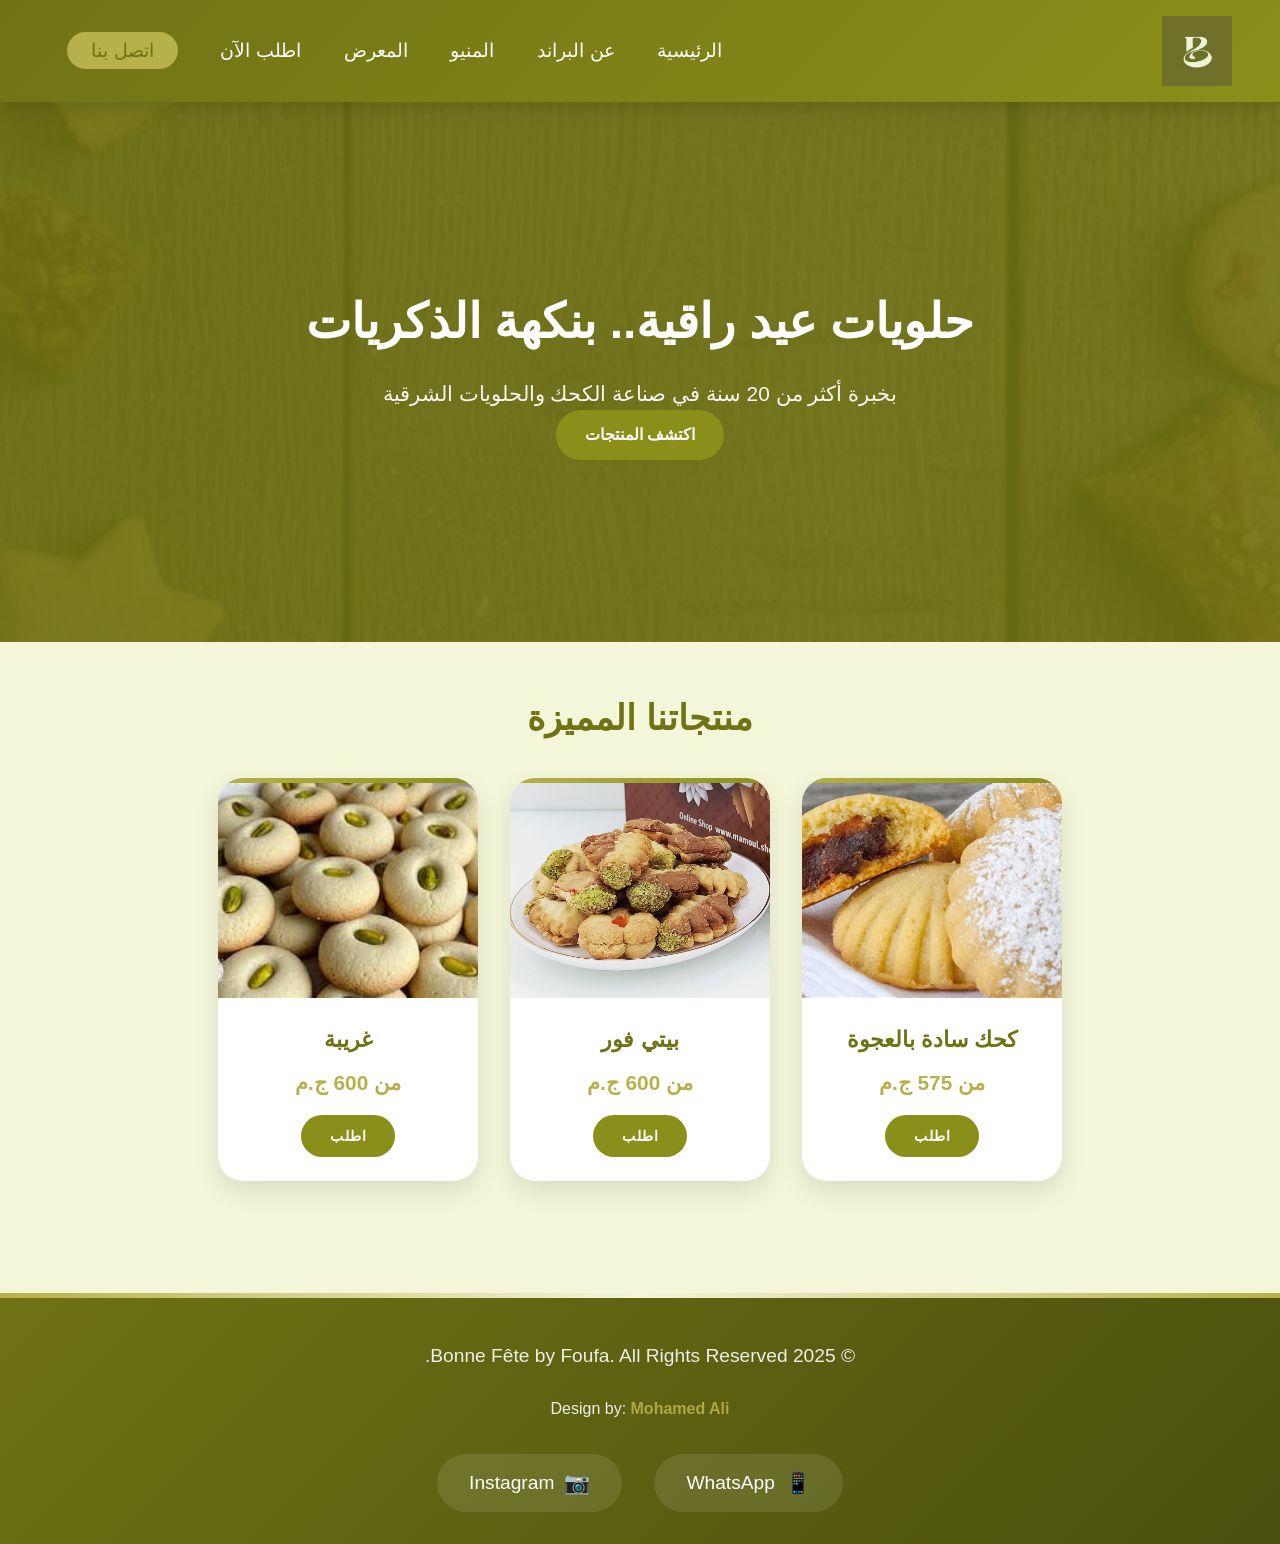
<file: index.html>
<!DOCTYPE html>
<html lang="ar" dir="rtl">
<head>
    <meta charset="UTF-8">
    <meta name="viewport" content="width=device-width, initial-scale=1.0">
    <title>Bonne Fête by Foufa | حلويات عيد راقية</title>
    <link rel="stylesheet" href="style.css">
</head>
<body>
    <header>
        <div class="logo">
            <img src="images/logo-bonnefete-main.png" alt="Bonne Fête by Foufa">
        </div>
        <nav>
            <a href="index.html">الرئيسية</a>
            <a href="about.html">عن البراند</a>
            <a href="menu.html">المنيو</a>
            <a href="gallery.html">المعرض</a>
            <a href="order.html">اطلب الآن</a>
            <a href="contact.html">اتصل بنا</a>
        </nav>
    </header>

    <section class="hero">
        <div class="hero-content">
            <h1>حلويات عيد راقية.. بنكهة الذكريات</h1>
            <p>بخبرة أكثر من 20 سنة في صناعة الكحك والحلويات الشرقية</p>
            <a href="menu.html" class="btn">اكتشف المنتجات</a>
        </div>
    </section>


  

    <section class="featured-products">
        <h2>منتجاتنا المميزة</h2>
        <div class="product-grid">
            <div class="product-card">
                <img src="images/product-kahk-agameya.jpg" alt="كحك سادة بالعجوة">
                <h3>كحك سادة بالعجوة</h3>
                <p>من 575 ج.م</p>
                <a href="order.html" class="btn-small">اطلب</a>
            </div>
            <div class="product-card">
                <img src="images/product-petitfours.jpg" alt="بيتي فور">
                <h3>بيتي فور</h3>
                <p>من 600 ج.م</p>
                <a href="order.html" class="btn-small">اطلب</a>
            </div>
            <div class="product-card">
                <img src="images/product-ghorayeba.jpg" alt="غريبة">
                <h3>غريبة</h3>
                <p>من 600 ج.م</p>
                <a href="order.html" class="btn-small">اطلب</a>
            </div>
        </div>
    </section>

    <footer>
    <p>© 2025 Bonne Fête by Foufa. All Rights Reserved.</p>
    <p class="designer-credit">Design by: <a href="#" target="_blank">Mohamed Ali</a></p>
    <div class="social">
        <a href="https://wa.me/201027930131" target="_blank">WhatsApp</a>
        <a href="https://instagram.com/bonnefete_by_foufa" target="_blank">Instagram</a>
    </div>
</footer>

    <script src="script.js"></script>
</body>
</html>
</file>
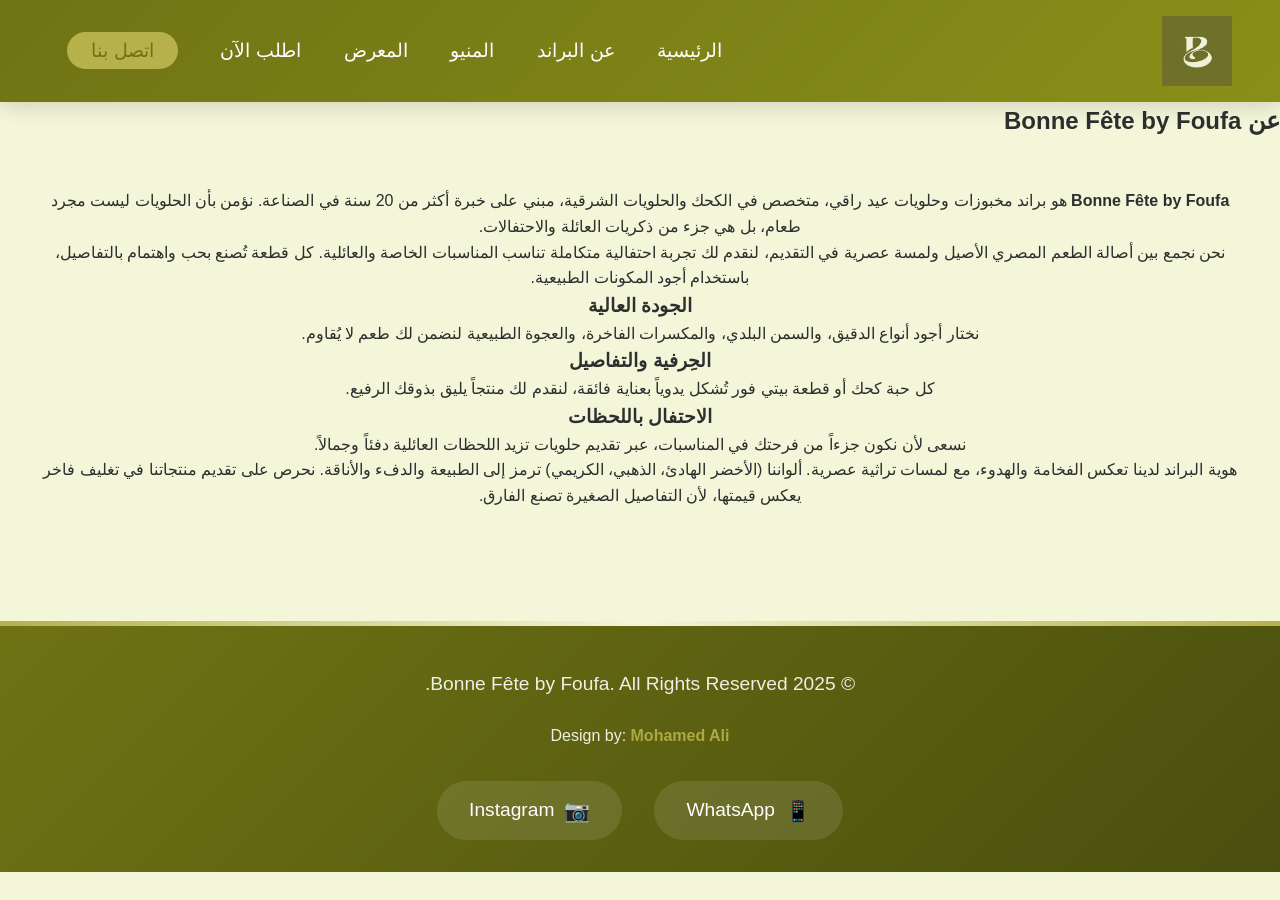
<file: about.html>
<!DOCTYPE html>
<html lang="ar" dir="rtl">
<head>
    <meta charset="UTF-8">
    <meta name="viewport" content="width=device-width, initial-scale=1.0">
    <title>عن البراند - Bonne Fête by Foufa</title>
    <link rel="stylesheet" href="style.css">
</head>
<body>
    <header>
        <div class="logo">
            <img src="images/logo-bonnefete-main.png" alt="Bonne Fête by Foufa">
        </div>
        <nav>
            <a href="index.html">الرئيسية</a>
            <a href="about.html">عن البراند</a>
            <a href="menu.html">المنيو</a>
            <a href="gallery.html">المعرض</a>
            <a href="order.html">اطلب الآن</a>
            <a href="contact.html">اتصل بنا</a>
        </nav>
    </header>

    <section class="page-header">
        <h1>عن Bonne Fête by Foufa</h1>
    </section>

    <section class="about-content">
        <p><strong>Bonne Fête by Foufa</strong> هو براند مخبوزات وحلويات عيد راقي، متخصص في الكحك والحلويات الشرقية، مبني على خبرة أكثر من 20 سنة في الصناعة. نؤمن بأن الحلويات ليست مجرد طعام، بل هي جزء من ذكريات العائلة والاحتفالات.</p>
        
        <p>نحن نجمع بين أصالة الطعم المصري الأصيل ولمسة عصرية في التقديم، لنقدم لك تجربة احتفالية متكاملة تناسب المناسبات الخاصة والعائلية. كل قطعة تُصنع بحب واهتمام بالتفاصيل، باستخدام أجود المكونات الطبيعية.</p>

        <div class="about-values">
            <div class="value-item">
                <h3>الجودة العالية</h3>
                <p>نختار أجود أنواع الدقيق، والسمن البلدي، والمكسرات الفاخرة، والعجوة الطبيعية لنضمن لك طعم لا يُقاوم.</p>
            </div>
            <div class="value-item">
                <h3>الحِرفية والتفاصيل</h3>
                <p>كل حبة كحك أو قطعة بيتي فور تُشكل يدوياً بعناية فائقة، لنقدم لك منتجاً يليق بذوقك الرفيع.</p>
            </div>
            <div class="value-item">
                <h3>الاحتفال باللحظات</h3>
                <p>نسعى لأن نكون جزءاً من فرحتك في المناسبات، عبر تقديم حلويات تزيد اللحظات العائلية دفئاً وجمالاً.</p>
            </div>
        </div>

        <p>هوية البراند لدينا تعكس الفخامة والهدوء، مع لمسات تراثية عصرية. ألواننا (الأخضر الهادئ، الذهبي، الكريمي) ترمز إلى الطبيعة والدفء والأناقة. نحرص على تقديم منتجاتنا في تغليف فاخر يعكس قيمتها، لأن التفاصيل الصغيرة تصنع الفارق.</p>
    </section>

   <footer>
    <p>© 2025 Bonne Fête by Foufa. All Rights Reserved.</p>
    <p class="designer-credit">Design by: <a href="#" target="_blank">Mohamed Ali</a></p>
    <div class="social">
        <a href="https://wa.me/201027930131" target="_blank">WhatsApp</a>
        <a href="https://instagram.com/bonnefete_by_foufa" target="_blank">Instagram</a>
    </div>
</footer>
    <script src="script.js"></script>
</body>
</html>
</file>
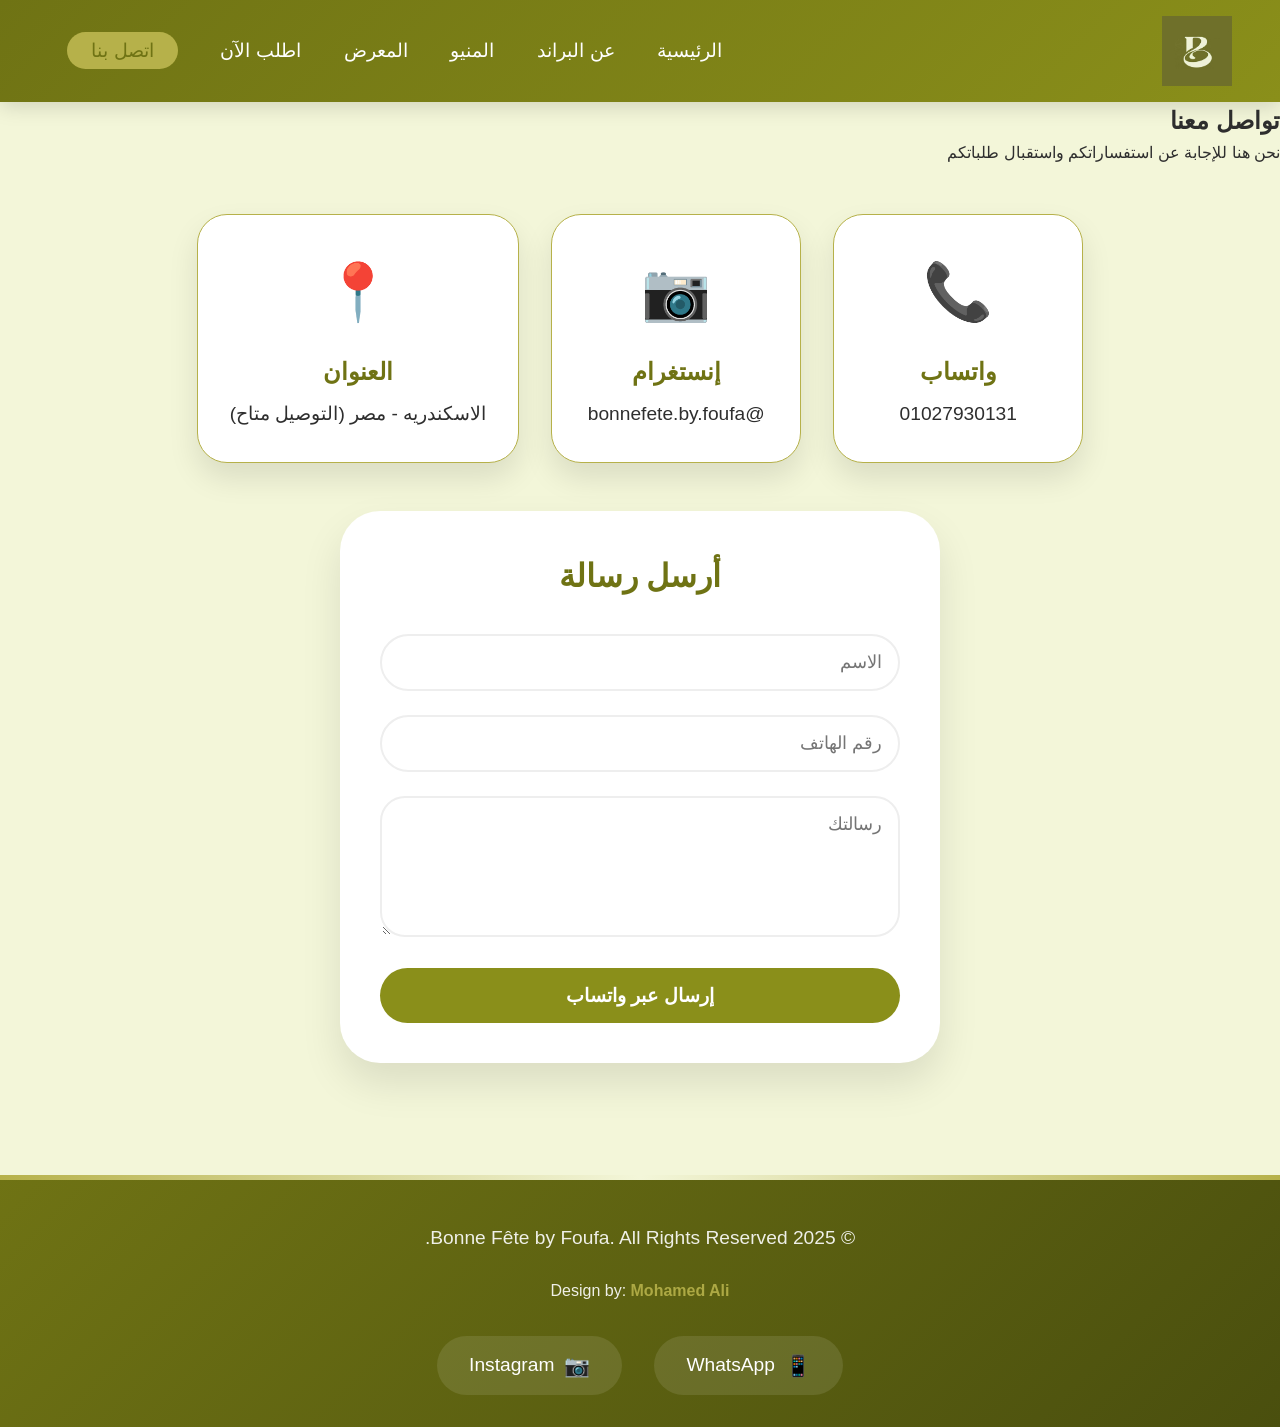
<file: contact.html>
<!DOCTYPE html>
<html lang="ar" dir="rtl">
<head>
    <meta charset="UTF-8">
    <meta name="viewport" content="width=device-width, initial-scale=1.0">
    <title>اتصل بنا - Bonne Fête by Foufa</title>
    <link rel="stylesheet" href="style.css">
</head>
<body>
    <header>
        <div class="logo">
            <img src="images/logo-bonnefete-main.png" alt="Bonne Fête by Foufa">
        </div>
        <nav>
            <a href="index.html">الرئيسية</a>
            <a href="about.html">عن البراند</a>
            <a href="menu.html">المنيو</a>
            <a href="gallery.html">المعرض</a>
            <a href="order.html">اطلب الآن</a>
            <a href="contact.html">اتصل بنا</a>
        </nav>
    </header>

    <section class="page-header">
        <h1>تواصل معنا</h1>
        <p>نحن هنا للإجابة عن استفساراتكم واستقبال طلباتكم</p>
    </section>

    <section class="contact-section">
        <div class="contact-info">
            <div class="contact-card">
                <div style="font-size: 3rem;">📞</div>
                <h3>واتساب</h3>
                <a href="https://wa.me/201027930131" target="_blank">01027930131</a>
            </div>
            <div class="contact-card">
                <div style="font-size: 3rem;">📷</div>
                <h3>إنستغرام</h3>
                <a href="https://instagram.com/bonnefete_by_foufa" target="_blank">@bonnefete.by.foufa</a>
            </div>
            <div class="contact-card">
                <div style="font-size: 3rem;">📍</div>
                <h3>العنوان</h3>
                <p>الاسكندريه - مصر (التوصيل متاح)</p>
            </div>
        </div>

        <div class="contact-form">
            <h2>أرسل رسالة</h2>
            <form id="contactForm" onsubmit="sendContactMessage(event)">
                <input type="text" id="name" placeholder="الاسم" required>
                <input type="text" id="phone" placeholder="رقم الهاتف" required>
                <textarea id="message" rows="5" placeholder="رسالتك" required></textarea>
                <button type="submit" class="btn">إرسال عبر واتساب</button>
            </form>
        </div>
    </section>

   <footer>
    <p>© 2025 Bonne Fête by Foufa. All Rights Reserved.</p>
    <p class="designer-credit">Design by: <a href="#" target="_blank">Mohamed Ali</a></p>
    <div class="social">
        <a href="https://wa.me/201027930131" target="_blank">WhatsApp</a>
        <a href="https://instagram.com/bonnefete_by_foufa" target="_blank">Instagram</a>
    </div>
</footer>
    <script>
        function sendContactMessage(event) {
            event.preventDefault();
            const name = document.getElementById('name').value;
            const phone = document.getElementById('phone').value;
            const message = document.getElementById('message').value;
            const fullMessage = `*رسالة جديدة من موقع Bonne Fête*%0A%0Aالاسم: ${name}%0Aرقم الهاتف: ${phone}%0Aالرسالة: ${message}`;
            window.open(`https://wa.me/201027930131?text=${fullMessage}`, '_blank');
        }
    </script>
    <script src="script.js"></script>
</body>
</html>
</file>
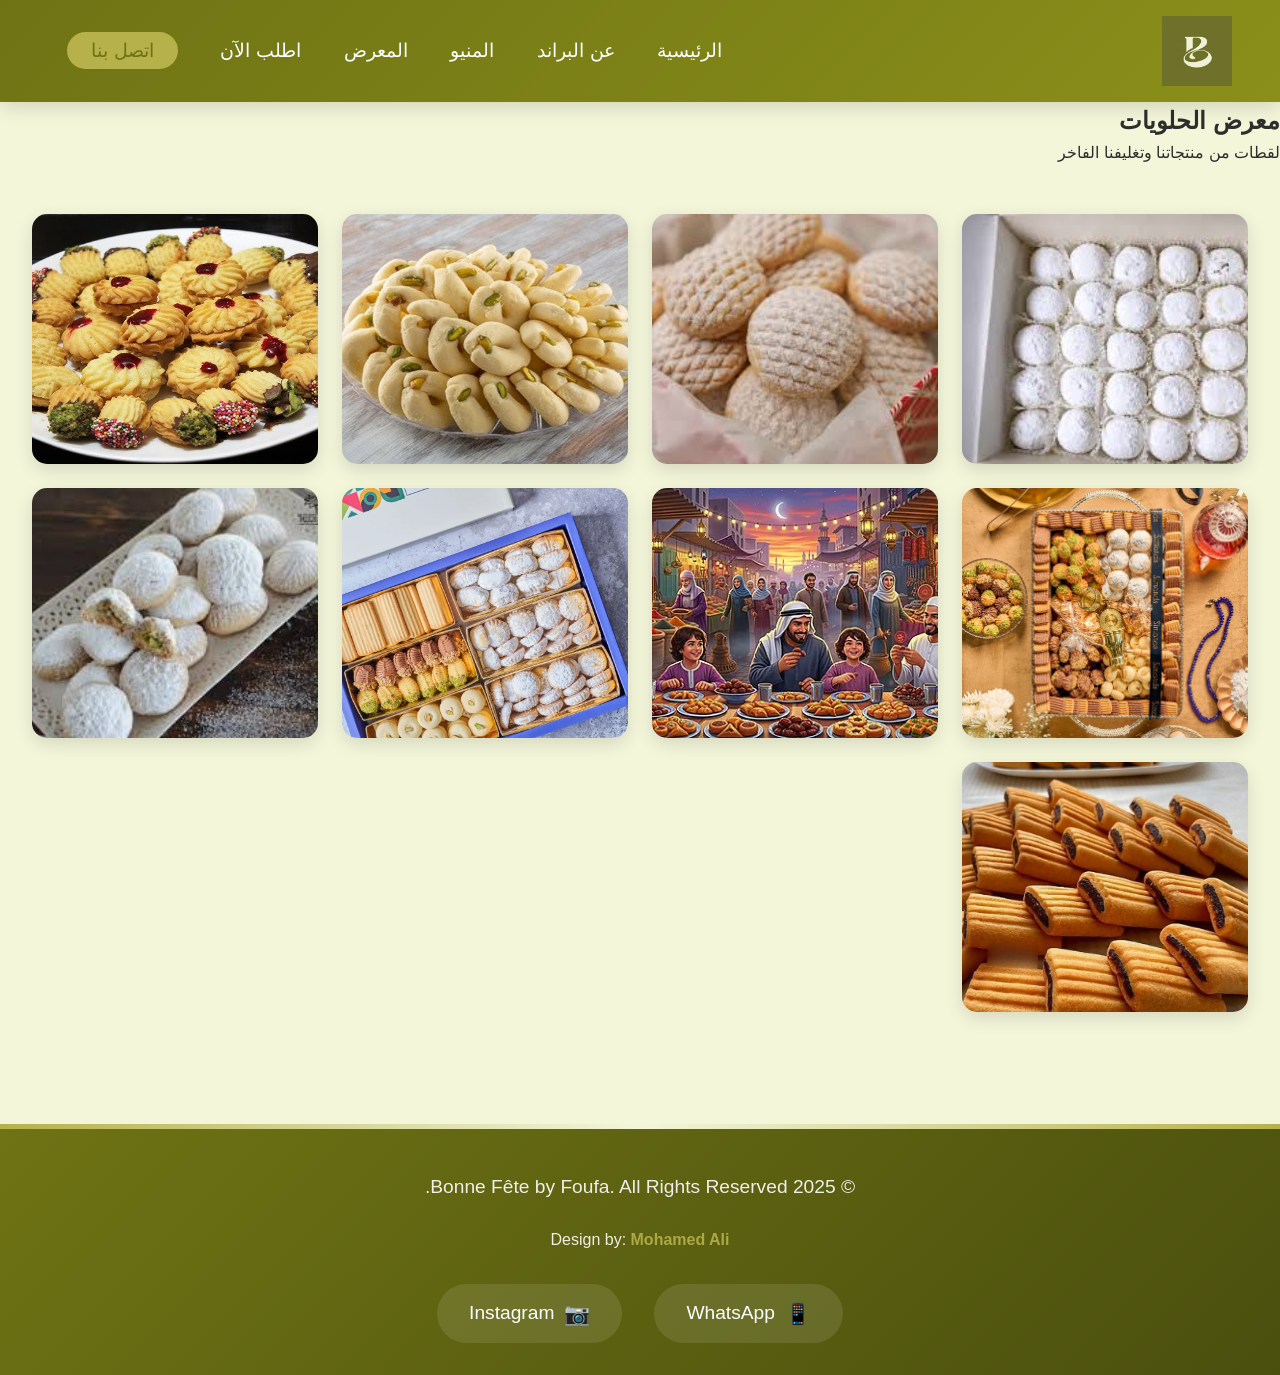
<file: gallery.html>
<!DOCTYPE html>
<html lang="ar" dir="rtl">
<head>
    <meta charset="UTF-8">
    <meta name="viewport" content="width=device-width, initial-scale=1.0">
    <title>المعرض - Bonne Fête by Foufa</title>
    <link rel="stylesheet" href="style.css">
</head>
<body>
    <header>
        <div class="logo">
            <img src="images/logo-bonnefete-main.png" alt="Bonne Fête by Foufa">
        </div>
        <nav>
            <a href="index.html">الرئيسية</a>
            <a href="about.html">عن البراند</a>
            <a href="menu.html">المنيو</a>
            <a href="gallery.html">المعرض</a>
            <a href="order.html">اطلب الآن</a>
            <a href="contact.html">اتصل بنا</a>
        </nav>
    </header>

    <section class="page-header">
        <h1>معرض الحلويات</h1>
        <p>لقطات من منتجاتنا وتغليفنا الفاخر</p>
    </section>

    <section class="gallery-section">
        <div class="gallery-grid">
            <div class="gallery-item"><img src="images/gallery-kahk-variety-1.jpg" alt="تشكيلة كحك"></div>
            <div class="gallery-item"><img src="images/gallery-kahk-closeup.jpg" alt="كحك مقرب"></div>
            <div class="gallery-item"><img src="images/gallery-ghorayeba-plate.jpg" alt="طبق غريبة"></div>
            <div class="gallery-item"><img src="images/gallery-petitfours-assorted.jpg" alt="بيتي فور"></div>
            <div class="gallery-item"><img src="images/gallery-box-gold-ribbon.jpg" alt="صندوق بشريط ذهبي"></div>
            <div class="gallery-item"><img src="images/gallery-family-celebration.jpg" alt="عائلة تحتفل"></div>
            <div class="gallery-item"><img src="images/gallery-packaging-cream.jpg" alt="صناديق كريمية"></div>
            <div class="gallery-item"><img src="images/product-kahk-agameya-pistachio.jpg" alt="كحك فستق"></div>
            <div class="gallery-item"><img src="images/product-cookies-filled-agwa.jpg" alt="بسكويت محشو عجوة"></div>
        </div>
    </section>

   <footer>
    <p>© 2025 Bonne Fête by Foufa. All Rights Reserved.</p>
    <p class="designer-credit">Design by: <a href="#" target="_blank">Mohamed Ali</a></p>
    <div class="social">
        <a href="https://wa.me/201027930131" target="_blank">WhatsApp</a>
        <a href="https://instagram.com/bonnefete_by_foufa" target="_blank">Instagram</a>
    </div>
</footer>
    <script src="script.js"></script>
</body>
</html>
</file>
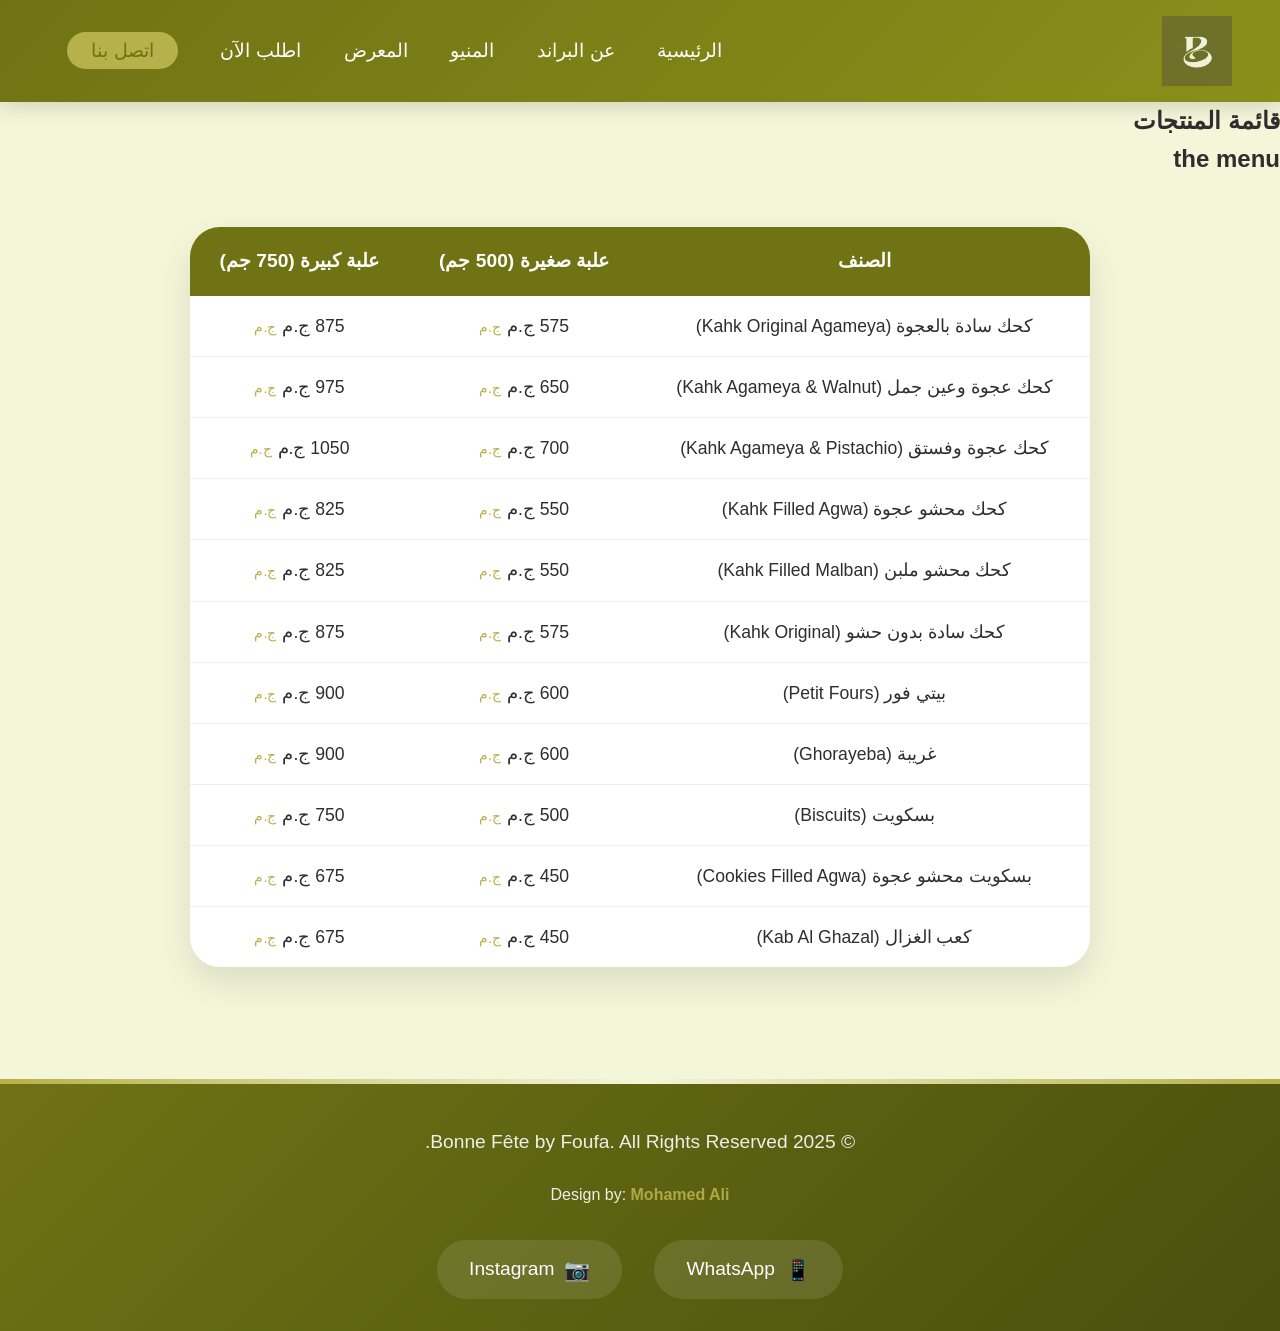
<file: menu.html>
<!DOCTYPE html>
<html lang="ar" dir="rtl">
<head>
    <meta charset="UTF-8">
    <meta name="viewport" content="width=device-width, initial-scale=1.0">
    <title>المنيو - Bonne Fête by Foufa</title>
    <link rel="stylesheet" href="style.css">
</head>
<body>
    <header>
        <div class="logo">
            <img src="images/logo-bonnefete-main.png" alt="Bonne Fête by Foufa">
        </div>
        <nav>
            <a href="index.html">الرئيسية</a>
            <a href="about.html">عن البراند</a>
            <a href="menu.html">المنيو</a>
            <a href="gallery.html">المعرض</a>
            <a href="order.html">اطلب الآن</a>
            <a href="contact.html">اتصل بنا</a>
        </nav>
    </header>

    <section class="page-header">
        <h1>قائمة المنتجات</h1>
            <h1>     the menu </h1>
    </section>

    <section class="menu-table">
        <table>
            <thead>
                <tr>
                    <th>الصنف</th>
                    <th>علبة صغيرة (500 جم)</th>
                    <th>علبة كبيرة (750 جم)</th>
                </tr>
            </thead>
            <tbody>
                <tr><td>كحك سادة بالعجوة (Kahk Original Agameya)</td><td>575 ج.م</td><td>875 ج.م</td></tr>
                <tr><td>كحك عجوة وعين جمل (Kahk Agameya & Walnut)</td><td>650 ج.م</td><td>975 ج.م</td></tr>
                <tr><td>كحك عجوة وفستق (Kahk Agameya & Pistachio)</td><td>700 ج.م</td><td>1050 ج.م</td></tr>
                <tr><td>كحك محشو عجوة (Kahk Filled Agwa)</td><td>550 ج.م</td><td>825 ج.م</td></tr>
                <tr><td>كحك محشو ملبن (Kahk Filled Malban)</td><td>550 ج.م</td><td>825 ج.م</td></tr>
                <tr><td>كحك سادة بدون حشو (Kahk Original)</td><td>575 ج.م</td><td>875 ج.م</td></tr>
                <tr><td>بيتي فور (Petit Fours)</td><td>600 ج.م</td><td>900 ج.م</td></tr>
                <tr><td>غريبة (Ghorayeba)</td><td>600 ج.م</td><td>900 ج.م</td></tr>
                <tr><td>بسكويت (Biscuits)</td><td>500 ج.م</td><td>750 ج.م</td></tr>
                <tr><td>بسكويت محشو عجوة (Cookies Filled Agwa)</td><td>450 ج.م</td><td>675 ج.م</td></tr>
                <tr><td>كعب الغزال (Kab Al Ghazal)</td><td>450 ج.م</td><td>675 ج.م</td></tr>
            </tbody>
        </table>
    </section>

  <footer>
    <p>© 2025 Bonne Fête by Foufa. All Rights Reserved.</p>
    <p class="designer-credit">Design by: <a href="#" target="_blank">Mohamed Ali</a></p>
    <div class="social">
        <a href="https://wa.me/201027930131" target="_blank">WhatsApp</a>
        <a href="https://instagram.com/bonnefete_by_foufa" target="_blank">Instagram</a>
    </div>
</footer>
    <script src="script.js"></script>
</body>
</html>
</file>
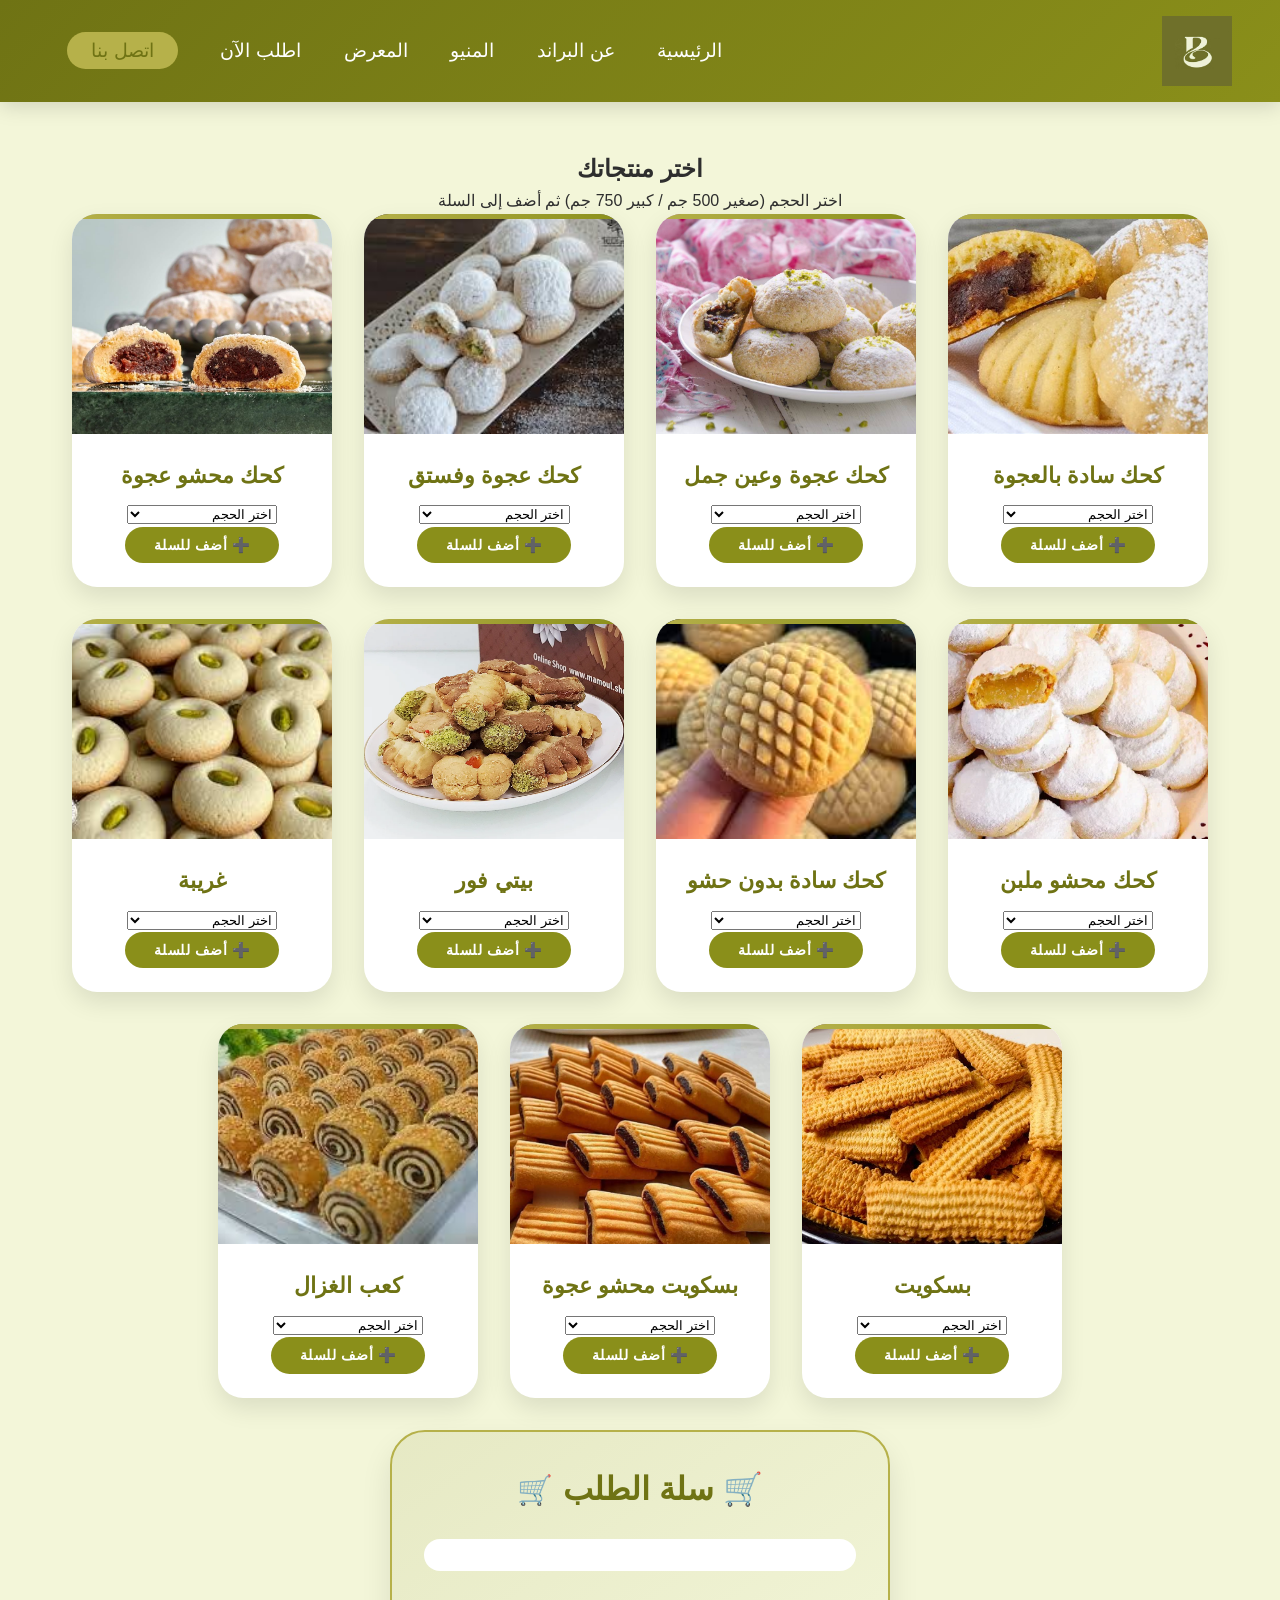
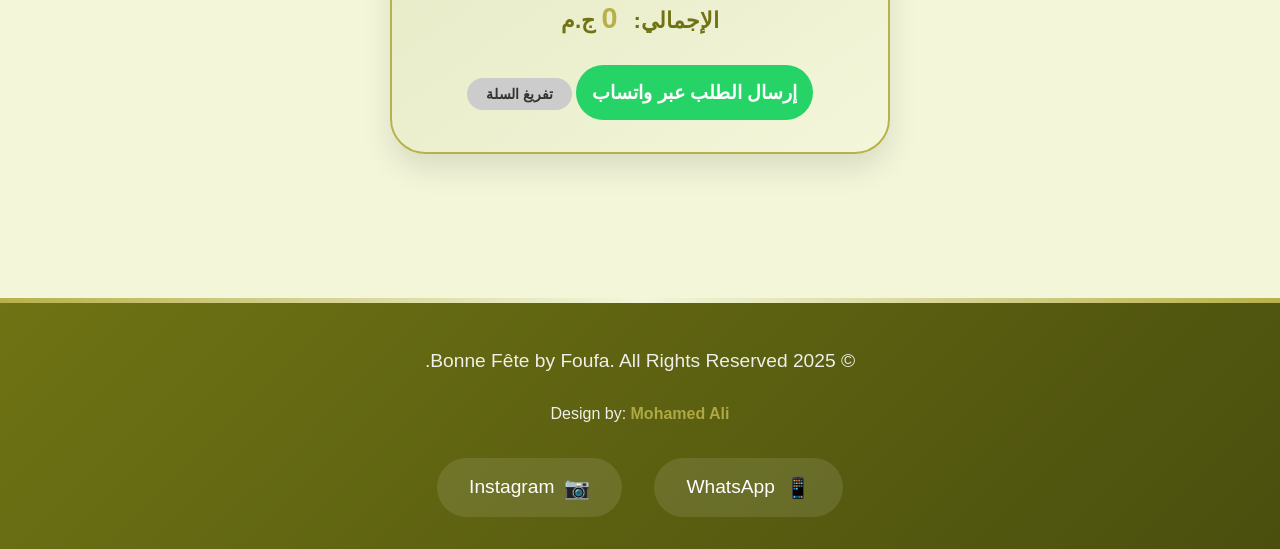
<file: order.html>
<!DOCTYPE html>
<html lang="ar" dir="rtl">
<head>
    <meta charset="UTF-8">
    <meta name="viewport" content="width=device-width, initial-scale=1.0">
    <title>اطلب الآن - Bonne Fête by Foufa</title>
    <link rel="stylesheet" href="style.css">
</head>
<body>
    <header>
        <div class="logo">
            <img src="images/logo-bonnefete-main.png" alt="Bonne Fête by Foufa">
        </div>
        <nav>
            <a href="index.html">الرئيسية</a>
            <a href="about.html">عن البراند</a>
            <a href="menu.html">المنيو</a>
            <a href="gallery.html">المعرض</a>
            <a href="order.html">اطلب الآن</a>
            <a href="contact.html">اتصل بنا</a>
        </nav>
    </header>

    <section class="order-page">
        <h1>اختر منتجاتك</h1>
        <p>اختر الحجم (صغير 500 جم / كبير 750 جم) ثم أضف إلى السلة</p>

        <div class="product-grid" id="product-list">
            <!-- المنتجات ستتم إضافتها عبر JavaScript -->
        </div>

        <div class="cart">
            <h2>🛒 سلة الطلب</h2>
            <ul id="cart-items"></ul>
            <p>الإجمالي: <span id="cart-total">0</span> ج.م</p>
            <button id="whatsapp-order" class="btn">إرسال الطلب عبر واتساب</button>
            <button id="clear-cart" class="btn-small" style="background-color: #ccc; color: #333; margin-top: 0.5rem;">تفريغ السلة</button>
        </div>
    </section>
<footer>
    <p>© 2025 Bonne Fête by Foufa. All Rights Reserved.</p>
    <p class="designer-credit">Design by: <a href="#" target="_blank">Mohamed Ali</a></p>
    <div class="social">
        <a href="https://wa.me/201027930131" target="_blank">WhatsApp</a>
        <a href="https://instagram.com/bonnefete_by_foufa" target="_blank">Instagram</a>
    </div>
</footer>

    <script>
        // بيانات المنتجات من المنيو (يمكن تعديلها حسب قائمتك الفعلية)
        const products = [
            { name: "كحك سادة بالعجوة", smallPrice: 575, largePrice: 875, img: "images/product-kahk-agameya.jpg" },
            { name: "كحك عجوة وعين جمل", smallPrice: 650, largePrice: 975, img: "images/product-kahk-agameya-walnut.jpg" },
            { name: "كحك عجوة وفستق", smallPrice: 700, largePrice: 1050, img: "images/product-kahk-agameya-pistachio.jpg" },
            { name: "كحك محشو عجوة", smallPrice: 550, largePrice: 825, img: "images/product-kahk-filled-agwa.jpg" },
            { name: "كحك محشو ملبن", smallPrice: 550, largePrice: 825, img: "images/product-kahk-filled-malban.jpg" },
            { name: "كحك سادة بدون حشو", smallPrice: 575, largePrice: 875, img: "images/product-kahk-original-no-filling.jpg" },
            { name: "بيتي فور", smallPrice: 600, largePrice: 900, img: "images/product-petitfours.jpg" },
            { name: "غريبة", smallPrice: 600, largePrice: 900, img: "images/product-ghorayeba.jpg" },
            { name: "بسكويت", smallPrice: 500, largePrice: 750, img: "images/product-biscuits.jpg" },
            { name: "بسكويت محشو عجوة", smallPrice: 450, largePrice: 675, img: "images/product-cookies-filled-agwa.jpg" },
            { name: "كعب الغزال", smallPrice: 450, largePrice: 675, img: "images/product-kab-al-ghazal.jpg" }
        ];

        // دالة عرض المنتجات (تُستدعى عند تحميل الصفحة)
        function renderProducts() {
            const container = document.getElementById('product-list');
            container.innerHTML = '';
            products.forEach((p, index) => {
                const div = document.createElement('div');
                div.className = 'product-card';
                div.innerHTML = `
                    <img src="${p.img}" alt="${p.name}" onclick="zoomImage(this)">
                    <h3>${p.name}</h3>
                    <select id="size-${index}" class="size-select">
                        <option value="">اختر الحجم</option>
                        <option value="صغير">صغير (500g) - ${p.smallPrice} ج.م</option>
                        <option value="كبير">كبير (750g) - ${p.largePrice} ج.م</option>
                    </select>
                    <button onclick="addToCartFromOrder(${index})" class="btn-small">➕ أضف للسلة</button>
                `;
                container.appendChild(div);
            });
        }

        // دالة الإضافة إلى السلة خاصة بصفحة الطلب (تستخدم دالة addToCart العامة من script.js)
        window.addToCartFromOrder = function(index) {
            const select = document.getElementById(`size-${index}`);
            const size = select.value;
            if (!size) {
                alert('يرجى اختيار الحجم أولاً');
                return;
            }
            const product = products[index];
            const price = size === 'صغير' ? product.smallPrice : product.largePrice;
            // استدعاء الدالة العامة addToCart (موجودة في script.js)
            if (typeof addToCart === 'function') {
                addToCart(product.name, size, price);
            } else {
                // fallback إذا لم يتم تحميل script.js بشكل صحيح
                console.error('addToCart غير موجودة');
            }
        };

        // تنفيذ بعد تحميل الصفحة
        document.addEventListener('DOMContentLoaded', function() {
            renderProducts();
            // إذا كانت الدوال العامة محملة من script.js، نستدعي loadCart
            if (typeof loadCart === 'function') {
                loadCart();
            }
        });
    </script>
    <script src="script.js"></script>
</body>
</html>
</file>
<file: style.css>
/* style.css - Bonne Fête by Foufa - النسخة المحسنة */

:root {
    --green: #8A8F1A;
    --green-dark: #6F7314;
    --gold: #B6B14A;
    --cream: #F3F6D9;
    --dark-cream: #E6E9C4;
    --white: #FFFFFF;
    --text: #2E2E2E;
    --shadow: 0 6px 18px rgba(0,0,0,0.12);
}

* {
    margin: 0;
    padding: 0;
    box-sizing: border-box;
    font-family: 'Tajawal', 'Segoe UI', Tahoma, sans-serif;
}

body {
    background-color: var(--cream);
    color: var(--text);
    line-height: 1.6;
    direction: rtl;
}

/* ===== الهيدر المحسن ===== */
header {
    background: linear-gradient(135deg, var(--green-dark), var(--green));
    padding: 1rem 3rem;
    display: flex;
    align-items: center;
    justify-content: space-between;
    flex-wrap: wrap;
    position: sticky;
    top: 0;
    z-index: 1000;
    box-shadow: 0 4px 20px rgba(0,0,0,0.15);
}

.logo img {
    height: 70px;
    width: auto;
    max-width: 100%;
    display: block;

    /* حلول خاصة بـ iOS Safari */
    -webkit-filter: none !important;
    filter: none !important;
    mix-blend-mode: normal;
    image-rendering: auto;
}

nav a {
    color: white;
    text-decoration: none;
    margin: 0 1.2rem;
    font-size: 1.2rem;
    font-weight: 500;
    padding: 0.5rem 0;
    position: relative;
}

nav a::after {
    content: '';
    position: absolute;
    bottom: 0;
    left: 0;
    width: 0;
    height: 3px;
    background: var(--gold);
    transition: width 0.3s;
}

nav a:hover::after {
    width: 100%;
}

nav a:last-child {
    background: var(--gold);
    padding: 0.5rem 1.5rem;
    border-radius: 50px;
    color: var(--green-dark);
}

nav a:last-child::after {
    display: none;
}

nav a:last-child:hover {
    background: white;
    transform: translateY(-2px);
}

/* ===== الأزرار ===== */
.btn, .btn-small {
    display: inline-block;
    background-color: var(--green);
    color: var(--white);
    padding: 0.75rem 1.8rem;
    text-decoration: none;
    border-radius: 40px;
    font-weight: bold;
    transition: all 0.3s ease;
    border: none;
    cursor: pointer;
}

.btn:hover, .btn-small:hover {
    background-color: var(--gold);
    transform: translateY(-2px);
}

.btn-small {
    padding: 0.5rem 1.2rem;
    font-size: 0.9rem;
}

/* ===== Hero Section ===== */
.hero {
    background: linear-gradient(rgba(111,115,20,0.9), rgba(111,115,20,0.9)), url('images/hero-background.jpg') center/cover no-repeat;
    color: var(--white);
    text-align: center;
    padding: 5rem 2rem;
    min-height: 60vh;
    display: flex;
    align-items: center;
    justify-content: center;
}

.hero-content h1 {
    font-size: 3rem;
    margin-bottom: 1rem;
}

.hero-content p {
    font-size: 1.3rem;
    opacity: 0.95;
}

/* ===== المميزات ===== */
.features {
    display: flex;
    justify-content: center;
    gap: 2.5rem;
    flex-wrap: wrap;
    background-color: var(--dark-cream);
    padding: 3rem 2rem;
    text-align: center;
}

.feature {
    max-width: 280px;
}

.feature img {
    width: 70px;
    margin-bottom: 1rem;
    filter: brightness(0) saturate(100%) invert(46%) sepia(25%) saturate(680%) hue-rotate(20deg) brightness(90%) contrast(90%);
}

.feature h3 {
    color: var(--green-dark);
    margin-bottom: 0.5rem;
    font-size: 1.5rem;
}

/* ===== تحسين بطاقات المنتجات ===== */
.featured-products, .menu-table, .order-page, .about-content, .gallery-section, .contact-section {
    padding: 3rem 2rem;
    text-align: center;
}

.featured-products h2, .about-content h2, .gallery-section h2, .contact-section h2 {
    color: var(--green-dark);
    font-size: 2.2rem;
    margin-bottom: 2rem;
}

.product-grid {
    display: flex;
    flex-wrap: wrap;
    justify-content: center;
    gap: 2rem;
}

.product-card {
    background: var(--white);
    border-radius: 25px;
    width: 260px;
    padding-bottom: 1.5rem;
    box-shadow: 0 10px 25px rgba(0,0,0,0.1);
    transition: all 0.3s ease;
    position: relative;
    overflow: hidden;
}

.product-card::before {
    content: '';
    position: absolute;
    top: 0;
    left: 0;
    right: 0;
    height: 5px;
    background: linear-gradient(90deg, var(--gold), var(--green));
}

.product-card:hover {
    transform: translateY(-10px);
    box-shadow: 0 20px 35px rgba(0,0,0,0.15);
}

.product-card img {
    width: 100%;
    height: 220px;
    object-fit: cover;
    transition: transform 0.5s;
}

.product-card:hover img {
    transform: scale(1.05);
}

.product-card h3 {
    color: var(--green-dark);
    font-size: 1.4rem;
    margin: 1rem 0 0.5rem;
    font-weight: 700;
}

.product-card p {
    color: var(--gold);
    font-size: 1.3rem;
    font-weight: bold;
    margin-bottom: 1rem;
}

.product-card .btn-small {
    background: var(--green);
    color: white;
    padding: 0.6rem 1.8rem;
    border-radius: 50px;
    font-weight: 600;
    letter-spacing: 0.5px;
    transition: all 0.3s;
}

.product-card .btn-small:hover {
    background: var(--gold);
    transform: scale(1.05);
}

/* ===== تحسين جدول المنيو ===== */
.menu-table table {
    width: 100%;
    max-width: 900px;
    margin: auto;
    border-collapse: collapse;
    background: var(--white);
    border-radius: 30px;
    overflow: hidden;
    box-shadow: 0 15px 35px rgba(0,0,0,0.1);
}

.menu-table th {
    background: var(--green-dark);
    color: white;
    font-size: 1.2rem;
    padding: 1.2rem;
    text-align: center;
}

.menu-table td {
    padding: 1rem;
    font-size: 1.1rem;
    border-bottom: 1px solid #eee;
}

.menu-table tr:last-child td {
    border-bottom: none;
}

.menu-table tr:hover {
    background: var(--cream);
}

.menu-table td:not(:first-child)::after {
    content: " ج.م";
    font-size: 0.9rem;
    color: var(--gold);
    margin-right: 2px;
}

/* ===== تحسين الجاليري ===== */
.gallery-grid {
    display: grid;
    grid-template-columns: repeat(auto-fit, minmax(280px, 1fr));
    gap: 1.5rem;
}

.gallery-item {
    height: 250px;
    overflow: hidden;
    border-radius: 15px;
    box-shadow: var(--shadow);
    transition: transform 0.3s;
}

.gallery-item:hover {
    transform: scale(1.03);
}

.gallery-item img {
    width: 100%;
    height: 100%;
    object-fit: cover;
}

/* ===== تحسين السلة ===== */
.cart {
    background: linear-gradient(145deg, var(--dark-cream), var(--cream));
    border: 2px solid var(--gold);
    border-radius: 35px;
    padding: 2rem;
    box-shadow: 0 15px 30px rgba(0,0,0,0.1);
    max-width: 500px;
    margin: 2rem auto;
}

.cart h2 {
    color: var(--green-dark);
    font-size: 2rem;
    margin-bottom: 1.5rem;
    position: relative;
    display: inline-block;
}

.cart h2::after {
    content: '🛒';
    margin-right: 10px;
    font-size: 1.8rem;
}

.cart ul {
    background: white;
    border-radius: 20px;
    padding: 1rem;
}

.cart li {
    display: flex;
    justify-content: space-between;
    align-items: center;
    padding: 0.8rem;
    border-bottom: 1px dashed var(--gold);
    font-size: 1.1rem;
}

.cart li:last-child {
    border-bottom: none;
}

.cart p {
    font-size: 1.4rem;
    color: var(--green-dark);
    margin: 1.5rem 0;
    font-weight: bold;
}

#cart-total {
    color: var(--gold);
    font-size: 1.8rem;
    margin-right: 10px;
}

#whatsapp-order {
    background: #25D366;
    font-size: 1.2rem;
    padding: 1rem;
    border-radius: 50px;
    transition: all 0.3s;
    border: none;
    color: white;
    font-weight: bold;
    cursor: pointer;
}

#whatsapp-order:hover {
    background: #128C7E;
    transform: scale(1.02);
}

/* ===== تحسين صفحة اتصل بنا ===== */
.contact-info {
    display: flex;
    justify-content: center;
    gap: 2rem;
    flex-wrap: wrap;
    margin-bottom: 3rem;
}

.contact-card {
    background: white;
    padding: 2rem;
    border-radius: 30px;
    box-shadow: 0 15px 30px rgba(0,0,0,0.1);
    min-width: 250px;
    transition: transform 0.3s;
    border: 1px solid var(--gold);
}

.contact-card:hover {
    transform: translateY(-10px);
}

.contact-card div {
    font-size: 3.5rem !important;
    margin-bottom: 1rem;
}

.contact-card h3 {
    color: var(--green-dark);
    font-size: 1.5rem;
    margin-bottom: 0.5rem;
}

.contact-card a, .contact-card p {
    color: var(--text);
    font-size: 1.2rem;
    text-decoration: none;
    direction: ltr;
}

.contact-card a:hover {
    color: var(--gold);
}

.contact-form {
    background: white;
    padding: 2.5rem;
    border-radius: 40px;
    box-shadow: 0 20px 40px rgba(0,0,0,0.1);
    max-width: 600px;
    margin: 0 auto;
}

.contact-form h2 {
    color: var(--green-dark);
    font-size: 2rem;
    margin-bottom: 2rem;
}

.contact-form input,
.contact-form textarea {
    width: 100%;
    padding: 1rem;
    margin-bottom: 1.5rem;
    border: 2px solid #eee;
    border-radius: 50px;
    font-size: 1.1rem;
    transition: all 0.3s;
}

.contact-form input:focus,
.contact-form textarea:focus {
    border-color: var(--gold);
    outline: none;
    box-shadow: 0 0 0 3px rgba(182, 177, 74, 0.2);
}

.contact-form textarea {
    border-radius: 25px;
    resize: vertical;
}

.contact-form button {
    width: 100%;
    padding: 1rem;
    font-size: 1.2rem;
    background: var(--green);
    border: none;
    border-radius: 50px;
    color: white;
    font-weight: bold;
    cursor: pointer;
    transition: all 0.3s;
}

.contact-form button:hover {
    background: var(--gold);
    transform: scale(1.02);
}

/* ===== تحسين الفوتر ===== */
footer {
    background: linear-gradient(135deg, var(--green-dark), #4a4f0e);
    color: white;
    padding: 3rem 2rem 2rem;
    margin-top: 4rem;
    text-align: center;
    position: relative;
}

footer::before {
    content: '';
    position: absolute;
    top: 0;
    left: 0;
    right: 0;
    height: 5px;
    background: linear-gradient(90deg, var(--gold), var(--cream), var(--gold));
}

footer p {
    font-size: 1.1rem;
    margin-bottom: 1rem;
    opacity: 0.9;
}

footer p:first-child {
    font-size: 1.2rem;
    font-weight: 500;
}

.designer-credit {
    font-size: 1rem !important;
    margin: 1.5rem 0;
}

.designer-credit a {
    color: var(--gold);
    text-decoration: none;
    font-weight: bold;
    position: relative;
    padding-bottom: 2px;
}

.designer-credit a::after {
    content: '';
    position: absolute;
    bottom: 0;
    left: 0;
    width: 0;
    height: 2px;
    background: var(--gold);
    transition: width 0.3s;
}

.designer-credit a:hover::after {
    width: 100%;
}

.social {
    margin-top: 2rem;
    display: flex;
    justify-content: center;
    gap: 2rem;
}

.social a {
    color: white;
    text-decoration: none;
    font-size: 1.2rem;
    padding: 0.8rem 2rem;
    border-radius: 50px;
    background: rgba(255,255,255,0.1);
    transition: all 0.3s;
    display: inline-flex;
    align-items: center;
    gap: 10px;
}

.social a:first-child::before {
    content: '📱';
    font-size: 1.3rem;
}

.social a:last-child::before {
    content: '📷';
    font-size: 1.3rem;
}

.social a:hover {
    background: var(--gold);
    transform: translateY(-3px);
}

/* ===== تحسينات الموبايل ===== */
@media (max-width: 768px) {
    header {
        padding: 1rem;
        flex-direction: column;
        text-align: center;
    }
    
    nav {
        margin-top: 1rem;
    }
    
    nav a {
        display: inline-block;
        margin: 0.5rem;
        font-size: 1rem;
    }
    
    .hero-content h1 {
        font-size: 2.2rem;
    }
    
    .product-card {
        width: 100%;
        max-width: 350px;
    }
    
    .contact-card {
        width: 100%;
    }
    
    .social {
        flex-direction: column;
        gap: 1rem;
    }
    
    .social a {
        width: 80%;
        margin: 0 auto;
    }
}
</file>
